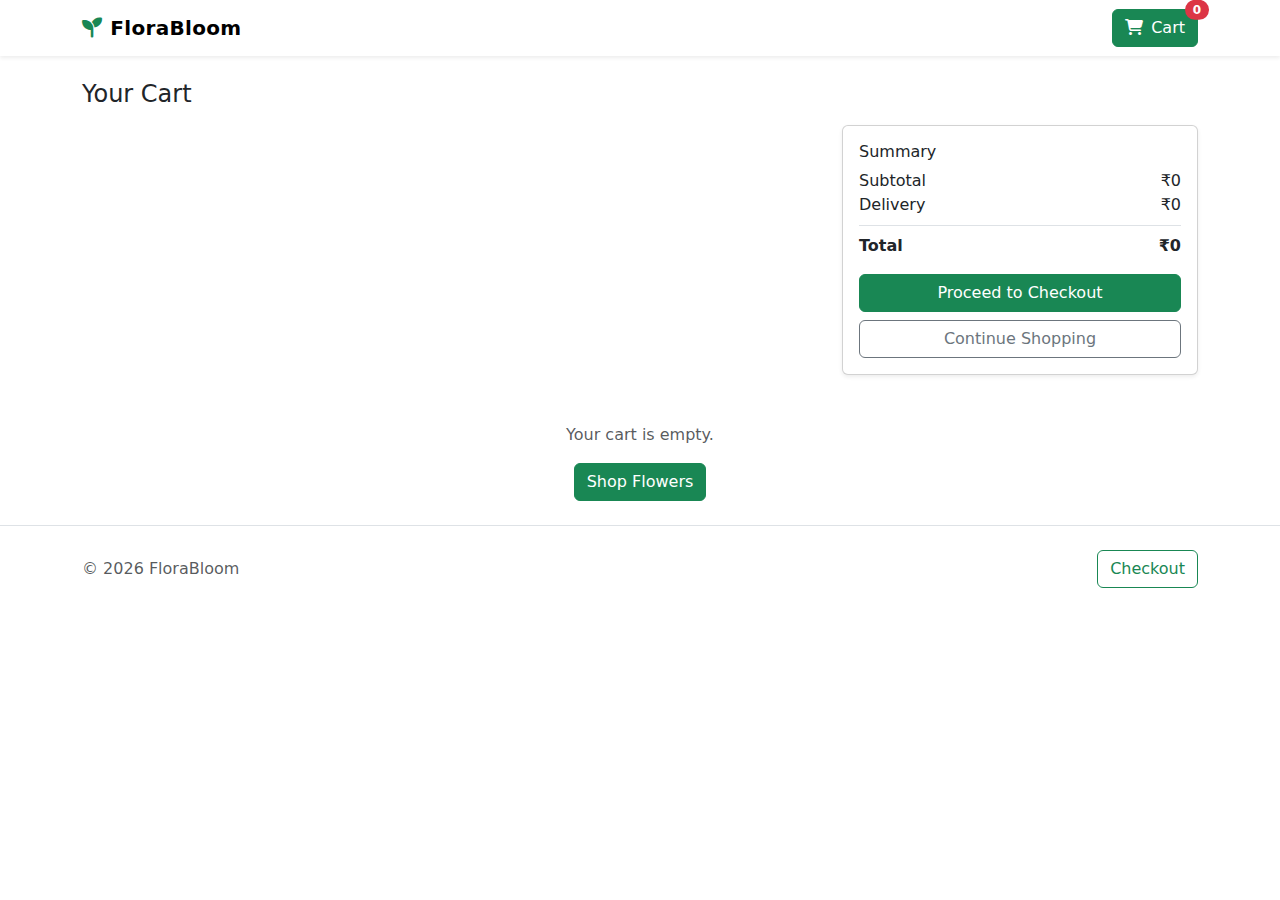
<file: cart.html>
<!doctype html>
<html lang="en">
<head>
  <meta charset="utf-8" />
  <meta name="viewport" content="width=device-width, initial-scale=1" />
  <title>FloraBloom | Cart</title>
  <link href="https://cdn.jsdelivr.net/npm/bootstrap@5.3.3/dist/css/bootstrap.min.css" rel="stylesheet">
  <link href="styles.css" rel="stylesheet">
  <link href="https://cdnjs.cloudflare.com/ajax/libs/font-awesome/6.5.0/css/all.min.css" rel="stylesheet">
</head>
<body>
  <nav class="navbar navbar-expand-lg navbar-light bg-white sticky-top shadow-sm">
    <div class="container">
      <a class="navbar-brand fw-bold" href="index.html"><i class="fa-solid fa-seedling me-2 text-success"></i>FloraBloom</a>
      <div class="ms-auto">
        <a class="btn btn-success position-relative" href="cart.html">
          <i class="fa-solid fa-cart-shopping me-2"></i>Cart
          <span id="cart-count-badge" class="position-absolute top-0 start-100 translate-middle badge rounded-pill bg-danger">0</span>
        </a>
      </div>
    </div>
  </nav>

  <main class="py-4">
    <div class="container">
      <h1 class="h4 mb-3">Your Cart</h1>
      <div class="row g-4">
        <div class="col-lg-8">
          <div id="cart-items" class="vstack gap-3"></div>
        </div>
        <div class="col-lg-4">
          <div class="card shadow-sm">
            <div class="card-body">
              <h2 class="h6">Summary</h2>
              <div class="d-flex justify-content-between">
                <span>Subtotal</span><span id="subtotal">₹0</span>
              </div>
              <div class="d-flex justify-content-between">
                <span>Delivery</span><span id="delivery">₹0</span>
              </div>
              <div class="d-flex justify-content-between fw-semibold border-top pt-2 mt-2">
                <span>Total</span><span id="total">₹0</span>
              </div>
              <a href="checkout.html" class="btn btn-success w-100 mt-3">Proceed to Checkout</a>
              <a href="shop.html" class="btn btn-outline-secondary w-100 mt-2">Continue Shopping</a>
            </div>
          </div>
        </div>
      </div>
      <div id="empty-cart" class="text-center d-none mt-5">
        <p class="text-muted">Your cart is empty.</p>
        <a href="shop.html" class="btn btn-success">Shop Flowers</a>
      </div>
    </div>
  </main>

  <footer class="py-4 border-top">
    <div class="container d-flex justify-content-between align-items-center">
      <p class="m-0 text-muted">© <span id="year"></span> FloraBloom</p>
      <a href="checkout.html" class="btn btn-outline-success">Checkout</a>
    </div>
  </footer>

  <script src="https://cdn.jsdelivr.net/npm/bootstrap@5.3.3/dist/js/bootstrap.bundle.min.js"></script>
  <script src="app.js"></script>
  <script>App.initCart();</script>
</body>
</html>
</file>
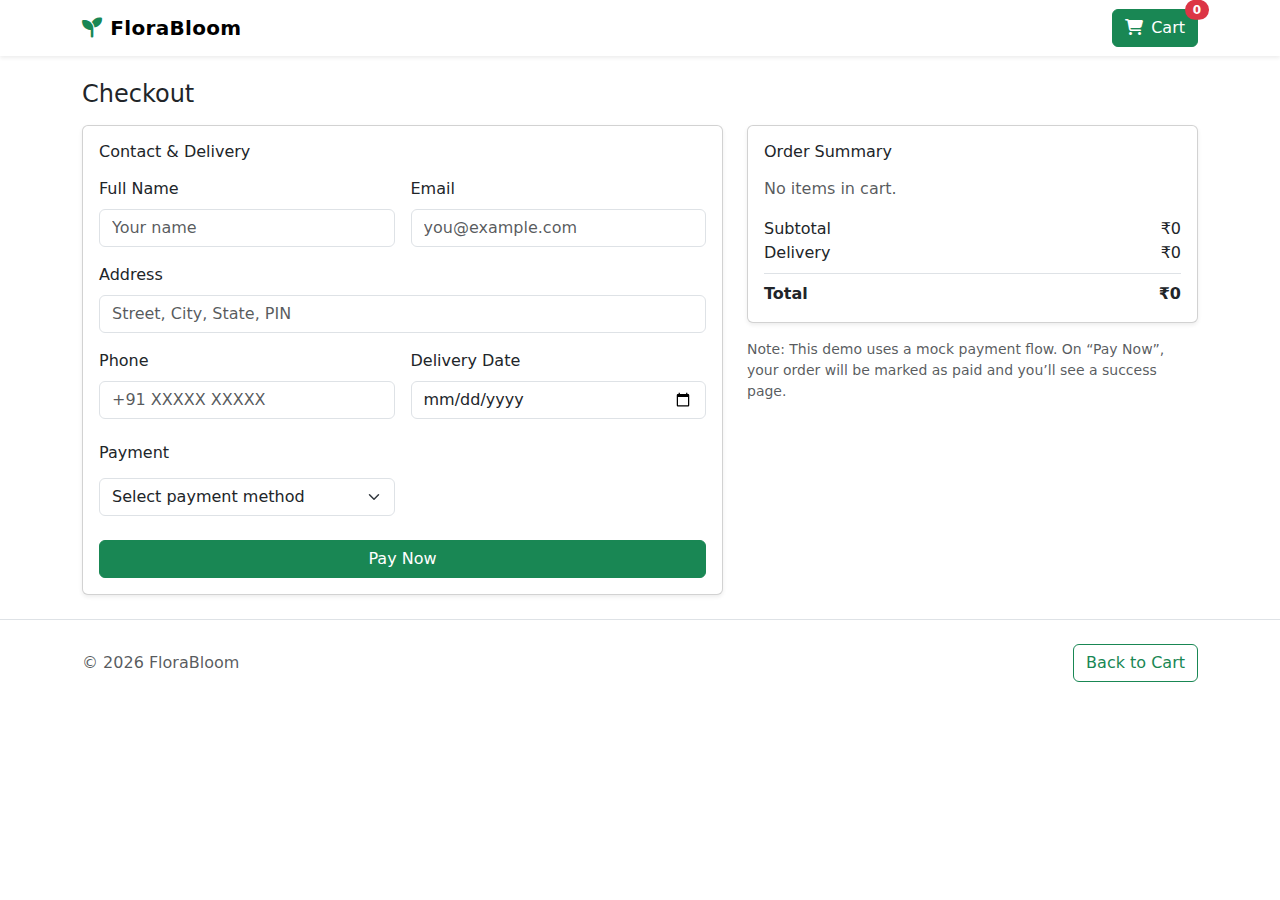
<file: checkout.html>
<!doctype html>
<html lang="en">
<head>
  <meta charset="utf-8" />
  <meta name="viewport" content="width=device-width, initial-scale=1" />
  <title>FloraBloom | Checkout</title>
  <link href="https://cdn.jsdelivr.net/npm/bootstrap@5.3.3/dist/css/bootstrap.min.css" rel="stylesheet">
  <link href="styles.css" rel="stylesheet">
  <link href="https://cdnjs.cloudflare.com/ajax/libs/font-awesome/6.5.0/css/all.min.css" rel="stylesheet">
</head>
<body>
  <nav class="navbar navbar-expand-lg navbar-light bg-white sticky-top shadow-sm">
    <div class="container">
      <a class="navbar-brand fw-bold" href="index.html"><i class="fa-solid fa-seedling me-2 text-success"></i>FloraBloom</a>
      <div class="ms-auto">
        <a class="btn btn-success position-relative" href="cart.html">
          <i class="fa-solid fa-cart-shopping me-2"></i>Cart
          <span id="cart-count-badge" class="position-absolute top-0 start-100 translate-middle badge rounded-pill bg-danger">0</span>
        </a>
      </div>
    </div>
  </nav>

  <main class="py-4">
    <div class="container">
      <h1 class="h4 mb-3">Checkout</h1>
      <div class="row g-4">
        <div class="col-lg-7">
          <form id="checkout-form" class="card card-body shadow-sm">
            <h2 class="h6 mb-3">Contact & Delivery</h2>
            <div class="row g-3">
              <div class="col-md-6">
                <label class="form-label">Full Name</label>
                <input required name="name" class="form-control" placeholder="Your name">
              </div>
              <div class="col-md-6">
                <label class="form-label">Email</label>
                <input required name="email" type="email" class="form-control" placeholder="you@example.com">
              </div>
              <div class="col-12">
                <label class="form-label">Address</label>
                <input required name="address" class="form-control" placeholder="Street, City, State, PIN">
              </div>
              <div class="col-md-6">
                <label class="form-label">Phone</label>
                <input required name="phone" class="form-control" placeholder="+91 XXXXX XXXXX">
              </div>
              <div class="col-md-6">
                <label class="form-label">Delivery Date</label>
                <input required name="date" type="date" class="form-control">
              </div>
            </div>

            <h2 class="h6 mt-4 mb-3">Payment</h2>
            <div class="row g-3">
              <div class="col-md-6">
                <select id="payment-method" class="form-select" required>
                  <option value="" selected disabled>Select payment method</option>
                  <option value="card">Card</option>
                  <option value="upi">UPI</option>
                  <option value="cod">Cash on Delivery</option>
                </select>
              </div>
              <div class="col-md-6 d-none" id="upi-wrap">
                <input id="upi-id" class="form-control" placeholder="yourname@upi">
              </div>
              <div id="card-wrap" class="row g-3 d-none">
                <div class="col-md-6">
                  <input id="card-number" class="form-control" placeholder="Card Number">
                </div>
                <div class="col-md-3">
                  <input id="card-exp" class="form-control" placeholder="MM/YY">
                </div>
                <div class="col-md-3">
                  <input id="card-cvv" class="form-control" placeholder="CVV">
                </div>
              </div>
            </div>

            <button class="btn btn-success mt-4" type="submit">Pay Now</button>
          </form>
        </div>
        <div class="col-lg-5">
          <div class="card shadow-sm">
            <div class="card-body">
              <h2 class="h6">Order Summary</h2>
              <div id="checkout-items" class="vstack gap-3 my-3"></div>
              <div class="d-flex justify-content-between">
                <span>Subtotal</span><span id="subtotal">₹0</span>
              </div>
              <div class="d-flex justify-content-between">
                <span>Delivery</span><span id="delivery">₹0</span>
              </div>
              <div class="d-flex justify-content-between fw-semibold border-top pt-2 mt-2">
                <span>Total</span><span id="total">₹0</span>
              </div>
            </div>
          </div>
          <p class="small text-muted mt-3">Note: This demo uses a mock payment flow. On “Pay Now”, your order will be marked as paid and you’ll see a success page.</p>
        </div>
      </div>
    </div>
  </main>

  <footer class="py-4 border-top">
    <div class="container d-flex justify-content-between align-items-center">
      <p class="m-0 text-muted">© <span id="year"></span> FloraBloom</p>
      <a href="cart.html" class="btn btn-outline-success">Back to Cart</a>
    </div>
  </footer>

  <script src="https://cdn.jsdelivr.net/npm/bootstrap@5.3.3/dist/js/bootstrap.bundle.min.js"></script>
  <script src="app.js"></script>
  <script>App.initCheckout();</script>
</body>
</html>
</file>
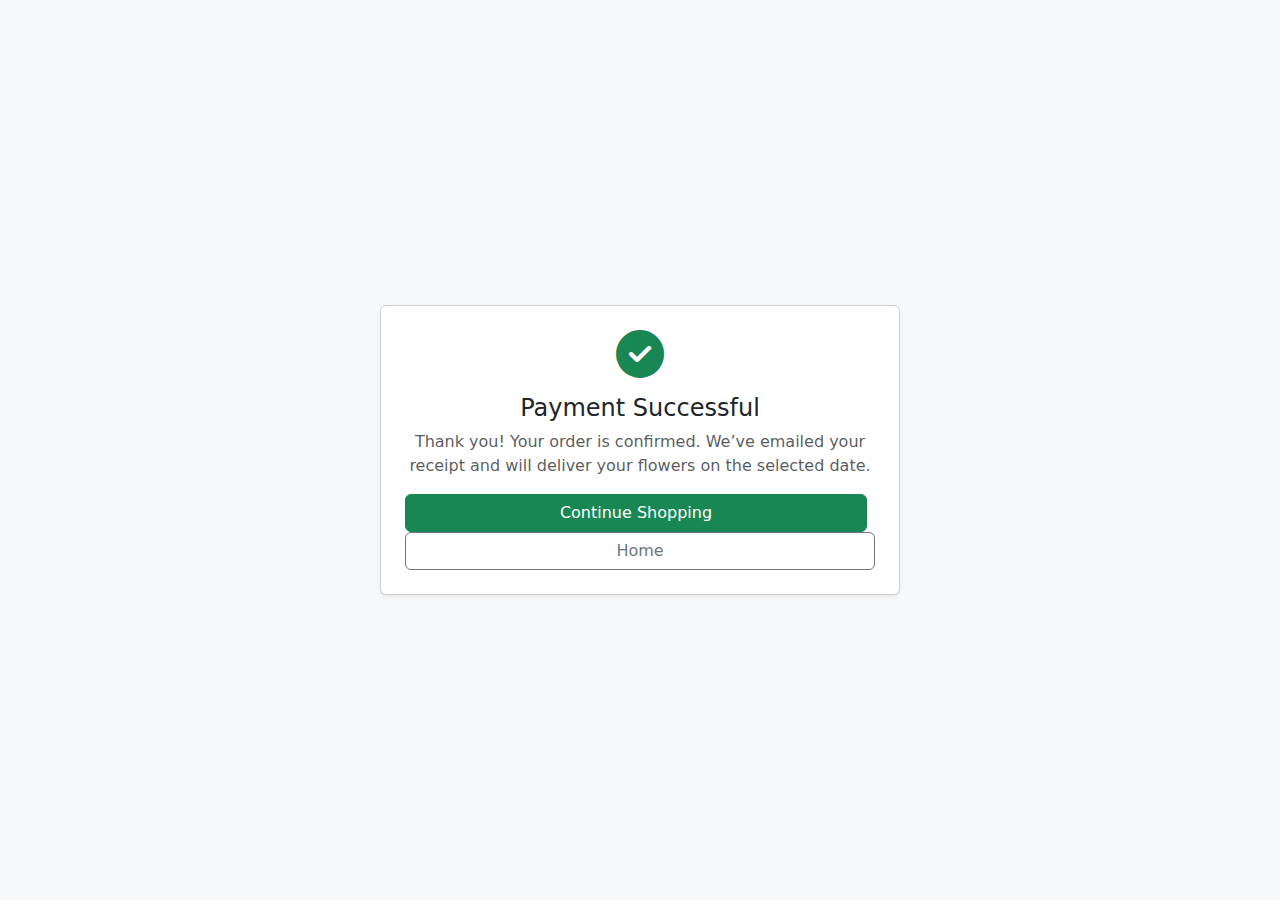
<file: success.html>
<!doctype html>
<html lang="en">
<head>
  <meta charset="utf-8" />
  <meta name="viewport" content="width=device-width, initial-scale=1" />
  <title>FloraBloom | Order Successful</title>
  <link href="https://cdn.jsdelivr.net/npm/bootstrap@5.3.3/dist/css/bootstrap.min.css" rel="stylesheet">
  <link href="styles.css" rel="stylesheet">
  <link href="https://cdnjs.cloudflare.com/ajax/libs/font-awesome/6.5.0/css/all.min.css" rel="stylesheet">
</head>
<body>
  <div class="min-vh-100 d-flex align-items-center justify-content-center bg-light">
    <div class="card shadow-sm p-4 text-center" style="max-width:520px;">
      <i class="fa-solid fa-circle-check fa-3x text-success mb-3"></i>
      <h1 class="h4">Payment Successful</h1>
      <p class="text-muted">Thank you! Your order is confirmed. We’ve emailed your receipt and will deliver your flowers on the selected date.</p>
      <a href="shop.html" class="btn btn-success me-2">Continue Shopping</a>
      <a href="index.html" class="btn btn-outline-secondary">Home</a>
    </div>
  </div>
  <script src="app.js"></script>
  <script>App.setYear();</script>
</body>
</html>
</file>
<file: styles.css>
:root {
  --brand: #198754; /* Bootstrap 'success' */
}
* { box-sizing: border-box; }
body { font-family: 'Poppins', system-ui, -apple-system, Segoe UI, Roboto, "Helvetica Neue", Arial, "Noto Sans", "Apple Color Emoji", "Segoe UI Emoji", "Segoe UI Symbol"; }

.navbar-brand { letter-spacing: .3px; }
.hero {
  background: url("https://images.unsplash.com/photo-1509042239860-f550ce710b93?q=80&w=1600&auto=format&fit=crop") 
              center/cover no-repeat;
  height: 80vh;
}
.card-product {
  transition: transform .2s ease, box-shadow .2s ease;
  border: 0;
}
.card-product:hover {
  transform: translateY(-4px);
  box-shadow: 0 10px 20px rgba(0,0,0,.08);
}
.price { color: var(--brand); font-weight: 600; }

.perk { border-radius: 1rem; }

.badge-category {
  position: absolute;
  top: .75rem;
  left: .75rem;
}

.qty-input {
  width: 80px;
}

footer { background: #fff; }
</file>
